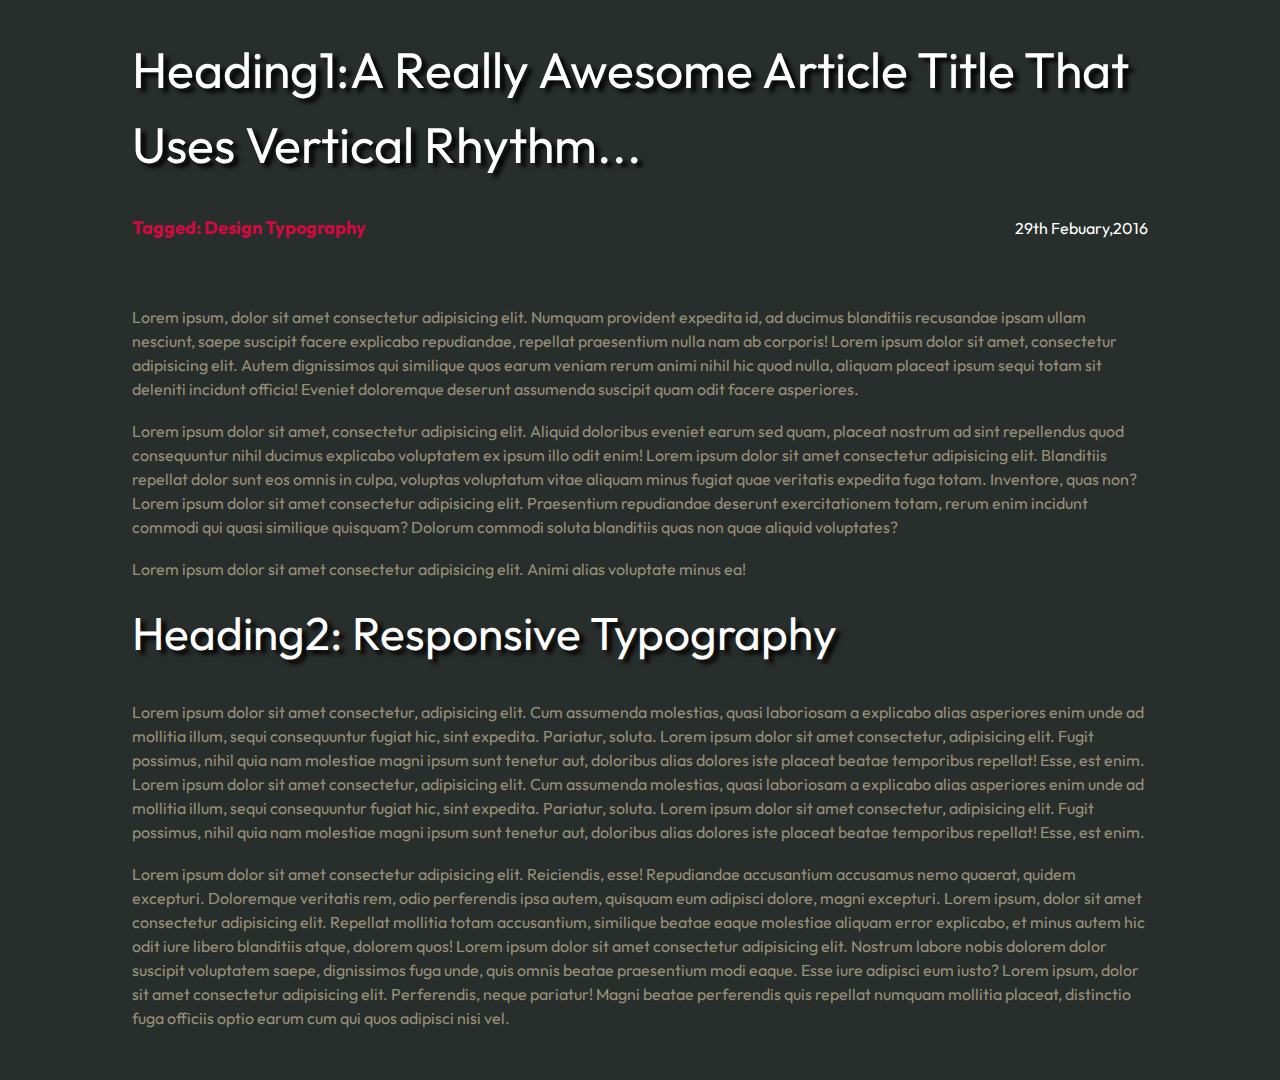
<file: block-BHaabs/index.html>
<!DOCTYPE html>
<html lang="en">
    <head>
        <title></title>
        <meta charset="UTF-8">
        <meta name="viewport" content="width=device-width, initial-scale=1">
        <link href="assets/css/style.css" rel="stylesheet">
        <!-- Fonts -->
        <link rel="preconnect" href="https://fonts.googleapis.com">
        <link rel="preconnect" href="https://fonts.gstatic.com" crossorigin>
        <link href="https://fonts.googleapis.com/css2?family=Outfit:wght@100;200;300;400;500;600;700;800;900&display=swap" rel="stylesheet">
    </head>
    <body>
        <header class="container">
            <h1>
                Heading1:A really awesome article title that uses vertical rhythm...
            </h1>
            <div class="flex">
                <h3 class="tagged">Tagged: Design Typography</h3>
                <time datetime=""> 29th Febuary,2016</time>
            </div>    
        </header>
        <main class="container">
            <article>
                <section>
                    <p>Lorem ipsum, dolor sit amet consectetur adipisicing elit. Numquam provident expedita id, ad ducimus blanditiis recusandae ipsam ullam nesciunt, saepe suscipit facere explicabo repudiandae, repellat praesentium nulla nam ab corporis! Lorem ipsum dolor sit amet, consectetur adipisicing elit. Autem dignissimos qui similique quos earum veniam rerum animi nihil hic quod nulla, aliquam placeat ipsum sequi totam sit deleniti incidunt officia! Eveniet doloremque deserunt assumenda suscipit quam odit facere asperiores.</p>
                    <p>Lorem ipsum dolor sit amet, consectetur adipisicing elit. Aliquid doloribus eveniet earum sed quam, placeat nostrum ad sint repellendus quod consequuntur nihil ducimus explicabo voluptatem ex ipsum illo odit enim! Lorem ipsum dolor sit amet consectetur adipisicing elit. Blanditiis repellat dolor sunt eos omnis in culpa, voluptas voluptatum vitae aliquam minus fugiat quae veritatis expedita fuga totam. Inventore, quas non? Lorem ipsum dolor sit amet consectetur adipisicing elit. Praesentium repudiandae deserunt exercitationem totam, rerum enim incidunt commodi qui quasi similique quisquam? Dolorum commodi soluta blanditiis quas non quae aliquid voluptates?</p>
                    <p>Lorem ipsum dolor sit amet consectetur adipisicing elit. Animi alias voluptate minus ea!</p>    
                </section>
            </article>
            <article>
                <section>
                    <h2>Heading2: Responsive Typography</h2>
                    <p>Lorem ipsum dolor sit amet consectetur, adipisicing elit. Cum assumenda molestias, quasi laboriosam a explicabo alias asperiores enim unde ad mollitia illum, sequi consequuntur fugiat hic, sint expedita. Pariatur, soluta. Lorem ipsum dolor sit amet consectetur, adipisicing elit. Fugit possimus, nihil quia nam molestiae magni ipsum sunt tenetur aut, doloribus alias dolores iste placeat beatae temporibus repellat! Esse, est enim. Lorem ipsum dolor sit amet consectetur, adipisicing elit. Cum assumenda molestias, quasi laboriosam a explicabo alias asperiores enim unde ad mollitia illum, sequi consequuntur fugiat hic, sint expedita. Pariatur, soluta. Lorem ipsum dolor sit amet consectetur, adipisicing elit. Fugit possimus, nihil quia nam molestiae magni ipsum sunt tenetur aut, doloribus alias dolores iste placeat beatae temporibus repellat! Esse, est enim.</p>
                    <p>Lorem ipsum dolor sit amet consectetur adipisicing elit. Reiciendis, esse! Repudiandae accusantium accusamus nemo quaerat, quidem excepturi. Doloremque veritatis rem, odio perferendis ipsa autem, quisquam eum adipisci dolore, magni excepturi. Lorem ipsum, dolor sit amet consectetur adipisicing elit. Repellat mollitia totam accusantium, similique beatae eaque molestiae aliquam error explicabo, et minus autem hic odit iure libero blanditiis atque, dolorem quos! Lorem ipsum dolor sit amet consectetur adipisicing elit. Nostrum labore nobis dolorem dolor suscipit voluptatem saepe, dignissimos fuga unde, quis omnis beatae praesentium modi eaque. Esse iure adipisci eum iusto? Lorem ipsum, dolor sit amet consectetur adipisicing elit. Perferendis, neque pariatur! Magni beatae perferendis quis repellat numquam mollitia placeat, distinctio fuga officiis optio earum cum qui quos adipisci nisi vel.</p>
                </section>
            </article>
        </main>
    </body>
</html>
</file>
<file: block-BHaabs/assets/css/style.css>
/* http://meyerweb.com/eric/tools/css/reset/
v2.0 | 20110126
License: none (public domain)
*/
html, body, div, span, applet, object, iframe,
h1, h2, h3, h4, h5, h6, p, blockquote, pre,
a, abbr, acronym, address, big, cite, code,
del, dfn, em, img, ins, kbd, q, s, samp,
small, strike, strong, sub, sup, tt, var,
b, u, i, center,
dl, dt, dd, ol, ul, li,
fieldset, form, label, legend,
table, caption, tbody, tfoot, thead, tr, th, td,
article, aside, canvas, details, embed,
figure, figcaption, footer, header, hgroup, 
menu, nav, output, ruby, section, summary,
time, mark, audio, video {
    margin: 0;
    padding: 0;
    border: 0;
    font-size: 100%;
    font: inherit;
    vertical-align: baseline;
}
/* HTML5 display-role reset for older browsers */
article, aside, details, figcaption, figure, 
footer, header, hgroup, menu, nav, section {
    display: block;
}
body {
    line-height: 1;
}
ol, ul {
    list-style: none;
}
blockquote, q {
    quotes: none;
}
blockquote:before, blockquote:after,
q:before, q:after {
    content: '';
    content: none;
}
table {
    border-collapse: collapse;
    border-spacing: 0;
}

/* custom */

*,
*::before,
*::after 
{
    box-sizing: border-box;
}

.container
{
    max-width: 1080px;
    margin: 0 auto;
    padding: 32px;
}

body
{
    font-family: 'Outfit', sans-serif;
    font-size: 16px;
    text-decoration: none;
    background-color: rgb(40 46 43);
    color: white;
    line-height: 1.5;
}

h1
{
    font-size: 50px;
    text-transform: capitalize;
    text-shadow: 5px 4px 4px black;
    margin-bottom: 32px;
}
h2
{
    font-size: 46px;
    text-transform: capitalize;
    text-shadow: 5px 4px 4px black;
    margin-bottom: 32px;
}

h3
{
    font-size: 18px;
    font-weight: bold;
}
p
{
    color: #97907a;
    margin-bottom: 18px;
}


.flex
{
    display: flex;
    justify-content: space-between;
    align-items: center;
}
.tagged
{
    color: #d20941;
}
</file>
